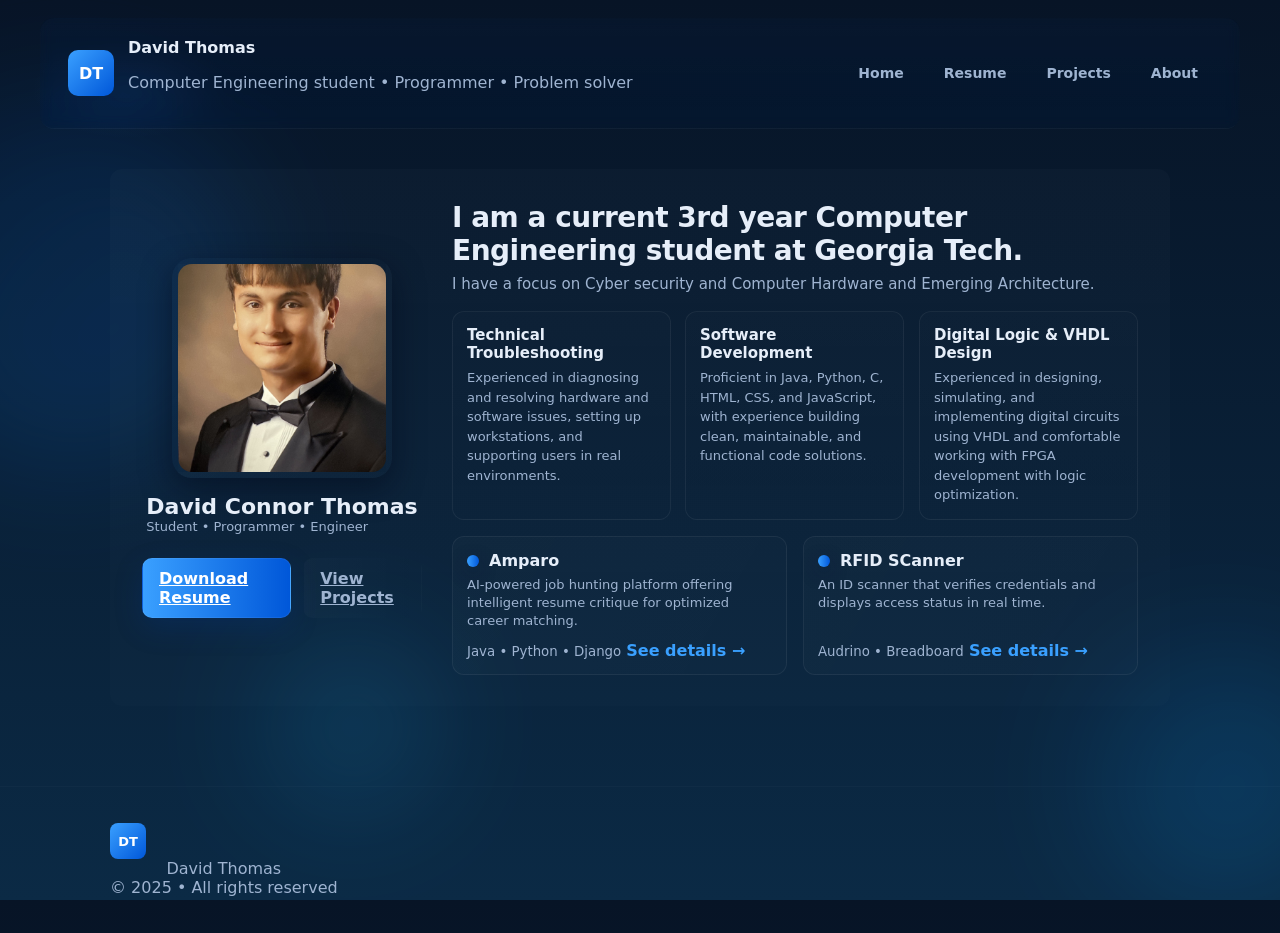
<file: index.html>
<!doctype html>
<html lang="en">
<head>
  <meta charset="utf-8" />
  <meta name="viewport" content="width=device-width,initial-scale=1" />
  <title>David Thomas — Portfolio</title>
  <link rel="stylesheet" href="assets/styles.css">
</head>
<body>
  <div class="bg-blobs" aria-hidden="true">
    <div class="blob a"></div>
    <div class="blob b"></div>
    <div class="blob c"></div>
  </div>

  <header class="site-header">
    <div class="brand">
      <div class="logo" aria-hidden="true">DT</div>
      <div>
        <h1>David Thomas</h1>
        <p class="muted">Computer Engineering student • Programmer • Problem solver</p>
      </div>
    </div>

    <nav class="primary-nav" aria-label="Main navigation">
      <a href="index.html" class="nav-link" aria-current="page">Home</a>
      <a href="resume.html" class="nav-link">Resume</a>
      <a href="projects.html" class="nav-link">Projects</a>
      <a href="about.html" class="nav-link">About</a>
    </nav>
  </header>

  <main class="container">
    <section class="hero reveal" id="hero">
      <div class="profile-wrap">
        <img class="profile" src="headshot.jpg" alt="Your Name — profile photo">
        <div>
          <p class="name">David Connor Thomas</p>
          <p class="role muted">Student • Programmer • Engineer </p>
        </div>

        <div class="actions">
          <a class="btn primary" href="resume.html" role="button">Download Resume</a>
          <a class="btn" href="projects.html" role="button">View Projects</a>
        </div>
      </div>

      <div class="summary">
        <h2 class="headline">I am a current 3rd year Computer Engineering student at Georgia Tech.</h2>
        <p class="subheadline muted">I have a focus on Cyber security and Computer Hardware and Emerging Architecture.</p>

        <div class="features">
          <div class="card">
            <h3>Technical Troubleshooting</h3>
            <p class="muted">Experienced in diagnosing and resolving hardware and software issues, setting up workstations, and supporting users in real environments.</p>
          </div>
          <div class="card">
            <h3>Software Development</h3>
            <p class="muted">Proficient in Java, Python, C, HTML, CSS, and JavaScript, with experience building clean, maintainable, and functional code solutions.</p>
          </div>
          <div class="card">
            <h3>Digital Logic & VHDL Design</h3>
            <p class="muted">Experienced in designing, simulating, and implementing digital circuits using VHDL and comfortable working with FPGA development with logic optimization.</p>
          </div>
        </div>

        <div class="projects-preview reveal" aria-live="polite">
          <!-- entire card is clickable and text will wrap correctly -->
          <a class="project" href="projects.html" tabindex="0" aria-label="Project Alpha — open projects page">
            <div>
              <div class="meta">
                <span class="dot" aria-hidden="true"></span>
                <strong>Amparo</strong>
              </div>
              <p class="muted short">AI-powered job hunting platform offering intelligent resume critique for optimized career matching.</p>
            </div>
            <div class="project-footer">
              <small class="muted">Java • Python • Django</small>
              <span class="link-accent" aria-hidden="true">See details →</span>
            </div>
          </a>

          <a class="project" href="projects.html" tabindex="0" aria-label="Project Beta — open projects page">
            <div>
              <div class="meta"><span class="dot" aria-hidden="true"></span><strong>RFID SCanner</strong></div>
              <p class="muted short">An ID scanner that verifies credentials and displays access status in real time.</p>
            </div>
            <div class="project-footer">
              <small class="muted">Audrino • Breadboard</small>
              <span class="link-accent" aria-hidden="true">See details →</span>
            </div>
          </a>
        </div>
      </div>
    </section>
  </main>

  <footer class="site-footer">
    <div class="footer-inner">
      <div class="brand-small">
        <div class="logo small">DT</div>
        <div>
          <div class="footer-name">David Thomas</div>
          <div class="muted small">© 2025 • All rights reserved</div>
        </div>
      </div>

      <div class="socials">
        <a href="#" aria-label="GitHub" class="social">
          <!-- GitHub svg -->
        </a>
        <a href="#" aria-label="Twitter" class="social">
          <!-- Twitter svg -->
        </a>
      </div>
    </div>
  </footer>

  <script src="assets/scripts.js" defer></script>
</body>
</html>
</file>
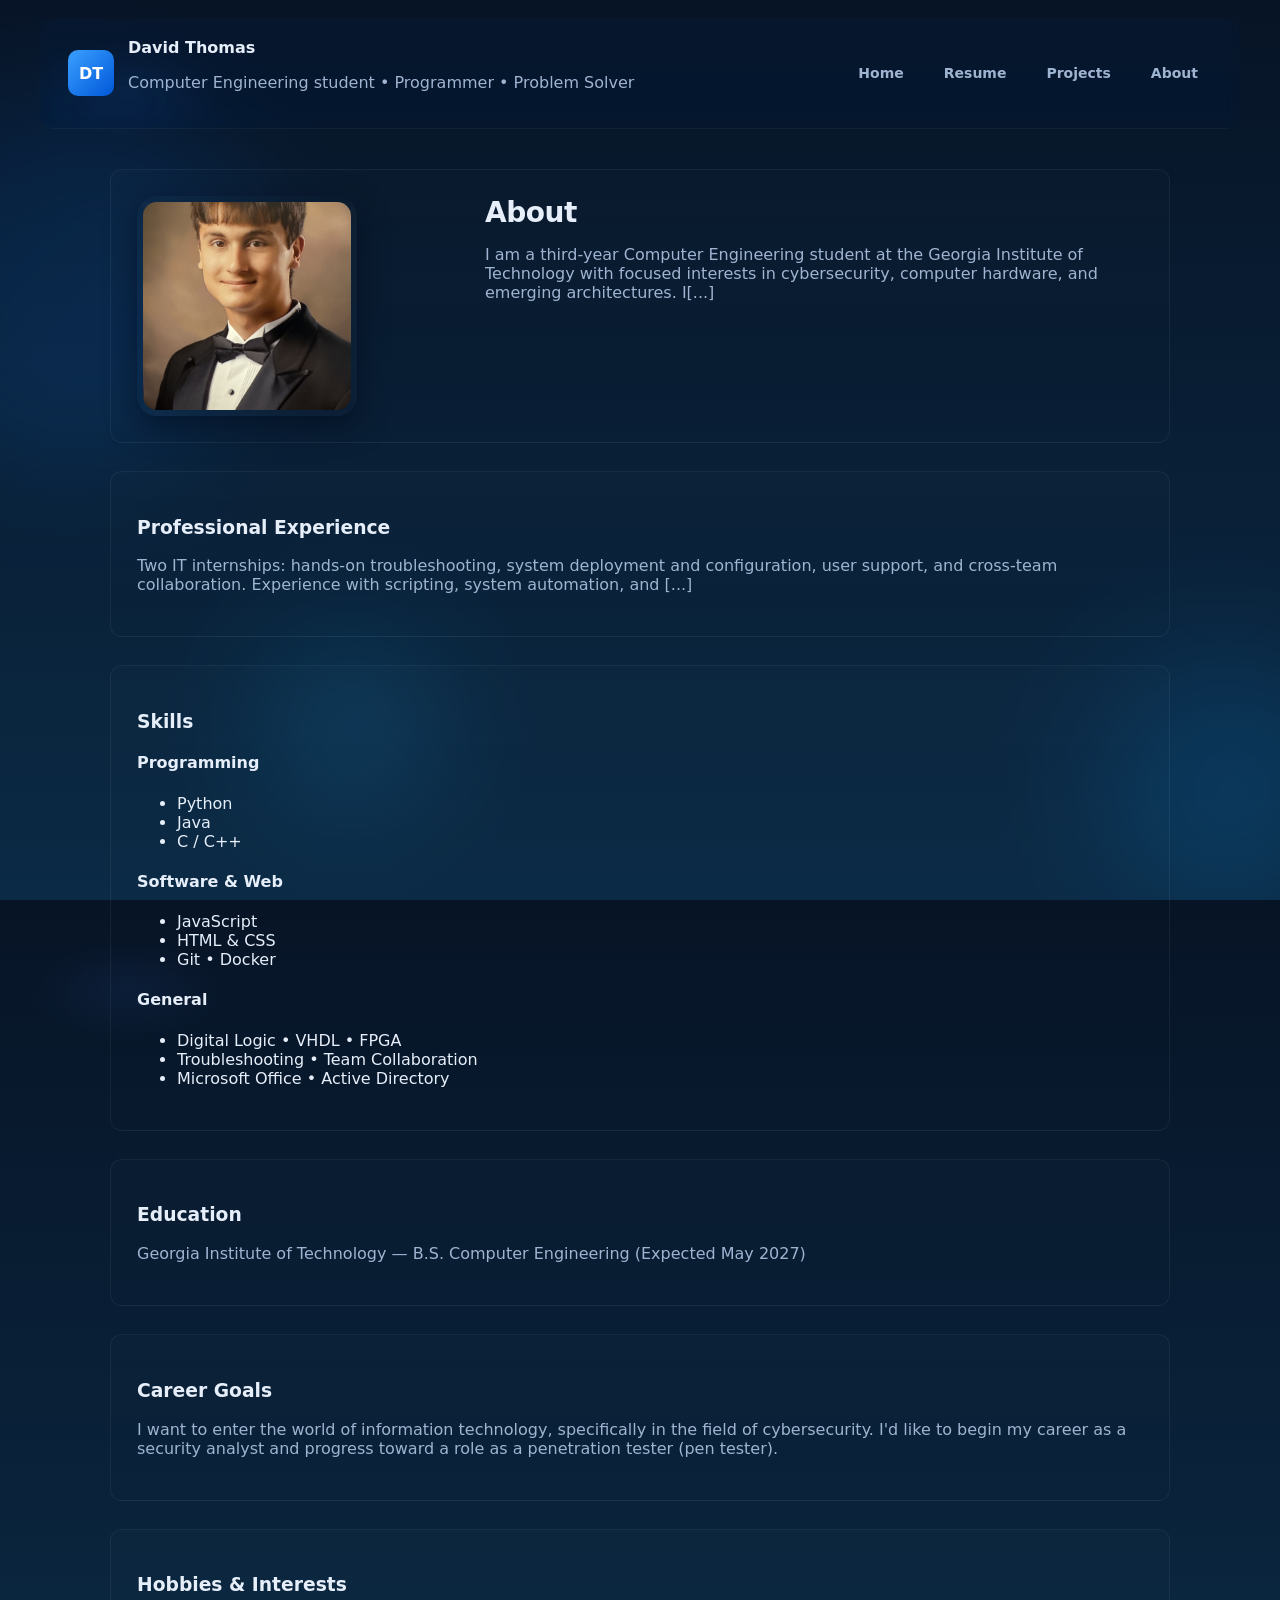
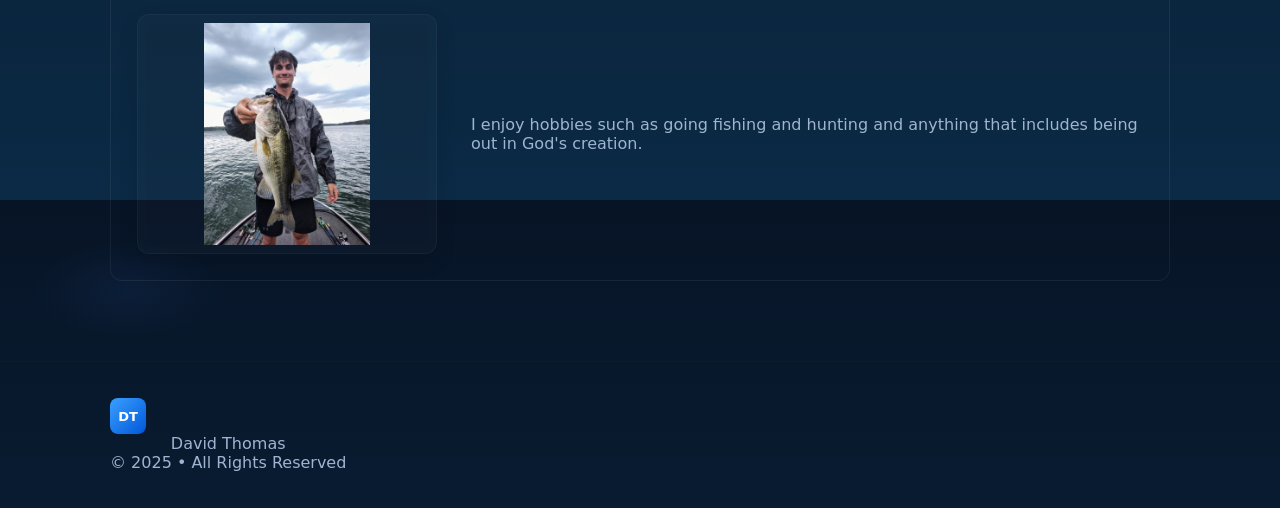
<file: about.html>
<!doctype html>
<html lang="en">
<head>
  <meta charset="utf-8" />
  <meta name="viewport" content="width=device-width,initial-scale=1" />
  <title>About — David Thomas</title>
  <link rel="stylesheet" href="assets/styles.css">
</head>
<body>
  <div class="bg-blobs" aria-hidden="true">
    <div class="blob a"></div>
    <div class="blob b"></div>
    <div class="blob c"></div>
  </div>

  <header class="site-header">
    <div class="brand">
      <div class="logo" aria-hidden="true">DT</div>
      <div>
        <h1>David Thomas</h1>
        <p class="muted">Computer Engineering student • Programmer • Problem Solver</p>
      </div>
    </div>

    <nav class="primary-nav" aria-label="Main navigation">
      <a href="index.html" class="nav-link">Home</a>
      <a href="resume.html" class="nav-link">Resume</a>
      <a href="projects.html" class="nav-link">Projects</a>
      <a href="about.html" class="nav-link" aria-current="page">About</a>
    </nav>
  </header>

  <main class="container about">
    <section class="content-card content-grid">
      <img class="profile" src="headshot.jpg" alt="David Thomas — profile photo">
      <div>
        <h2 class="headline">About</h2>
        <p class="muted">I am a third-year Computer Engineering student at the Georgia Institute of Technology with focused interests in cybersecurity, computer hardware, and emerging architectures. I[...]</p>
      </div>
    </section>

    <section class="content-card">
      <h3>Professional Experience</h3>
      <p class="muted">Two IT internships: hands-on troubleshooting, system deployment and configuration, user support, and cross-team collaboration. Experience with scripting, system automation, and [...]
</p>
    </section>

    <section class="content-card">
      <h3>Skills</h3>
      <div class="skills-blob" aria-label="Skills">
        <div class="skills-column">
          <h4>Programming</h4>
          <ul>
            <li>Python</li>
            <li>Java</li>
            <li>C / C++</li>
          </ul>
        </div>
        <div class="skills-column">
          <h4>Software & Web</h4>
          <ul>
            <li>JavaScript</li>
            <li>HTML & CSS</li>
            <li>Git • Docker</li>
          </ul>
        </div>
        <div class="skills-column">
          <h4>General</h4>
          <ul>
            <li>Digital Logic • VHDL • FPGA</li>
            <li>Troubleshooting • Team Collaboration</li>
            <li>Microsoft Office • Active Directory</li>
          </ul>
        </div>
      </div>
    </section>

    <section class="content-card">
      <h3>Education</h3>
      <p class="muted">Georgia Institute of Technology — B.S. Computer Engineering (Expected May 2027)</p>
    </section>

    <section class="content-card">
      <h3>Career Goals</h3>
      <p class="muted">I want to enter the world of information technology, specifically in the field of cybersecurity. I'd like to begin my career as a security analyst and progress toward a role as a penetration tester (pen tester).</p>
    </section>

    <section class="content-card">
      <h3>Hobbies & Interests</h3>

      <!-- image left, text right on desktop; stacked on mobile -->
      <div class="hobby-grid">
        <div class="img-box about-img-box" aria-hidden="false">
          <img class="hobby-img" src="fish.jpg" alt="Fishing outdoors — David Thomas" loading="lazy">
        </div>

        <div class="hobby-text">
          <p class="muted">I enjoy hobbies such as going fishing and hunting and anything that includes being out in God's creation.</p>
        </div>
      </div>
    </section>
  </main>

  <footer class="site-footer">
    <div class="footer-inner">
      <div class="brand-small">
        <div class="logo small">DT</div>
        <div>
          <div class="footer-name">David Thomas</div>
          <div class="muted small">© 2025 • All Rights Reserved</div>
        </div>
      </div>
    </div>
  </footer>

  <script src="assets/scripts.js" defer></script>
</body>
</html>
</file>
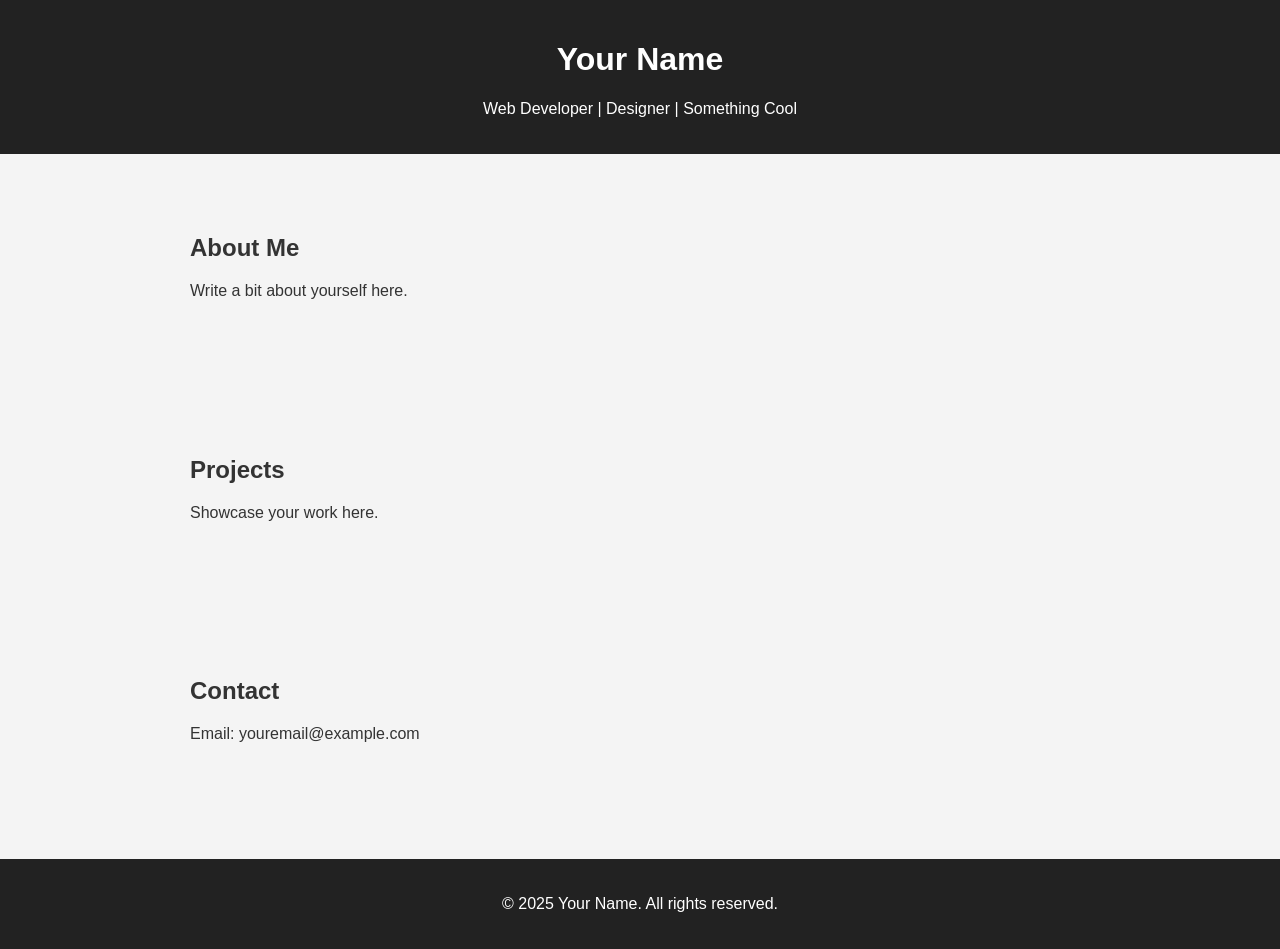
<file: eportfolio.html>
<!DOCTYPE html>
<html lang="en">
<head>
    <meta charset="UTF-8" />
    <meta name="viewport" content="width=device-width, initial-scale=1.0" />
    <title>My Portfolio</title>
    <style>
        body {
            margin: 0;
            font-family: Arial, sans-serif;
            background: #f4f4f4;
            color: #333;
        }
        header {
            background: #222;
            color: #fff;
            padding: 20px;
            text-align: center;
        }
        .section {
            padding: 60px 20px;
            max-width: 900px;
            margin: auto;
        }
        footer {
            text-align: center;
            padding: 20px;
            background: #222;
            color: #fff;
            margin-top: 40px;
        }
    </style>
</head>
<body>
    <header>
        <h1>Your Name</h1>
        <p>Web Developer | Designer | Something Cool</p>
    </header>

    <div class="section" id="about">
        <h2>About Me</h2>
        <p>Write a bit about yourself here.</p>
    </div>

    <div class="section" id="projects">
        <h2>Projects</h2>
        <p>Showcase your work here.</p>
    </div>

    <div class="section" id="contact">
        <h2>Contact</h2>
        <p>Email: youremail@example.com</p>
    </div>

    <footer>
        <p>&copy; 2025 Your Name. All rights reserved.</p>
    </footer>
</body>
</html>
</file>
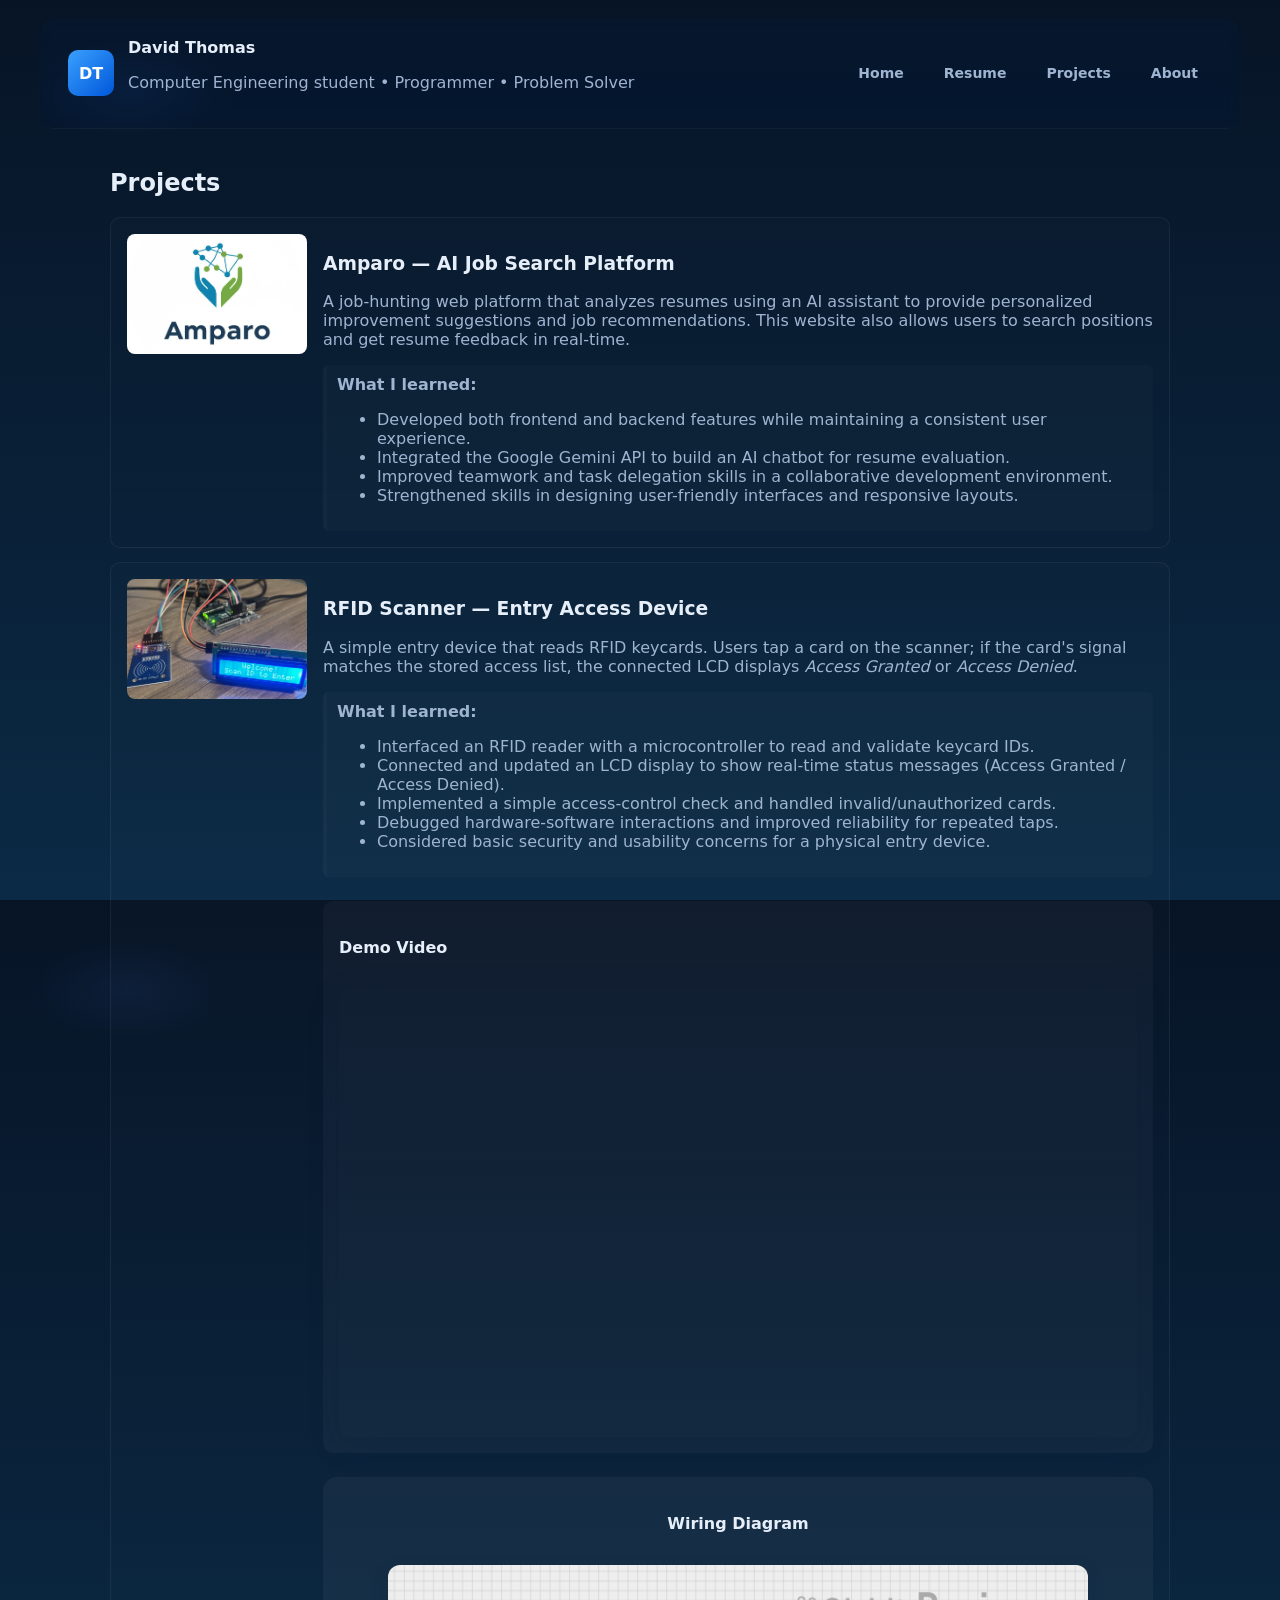
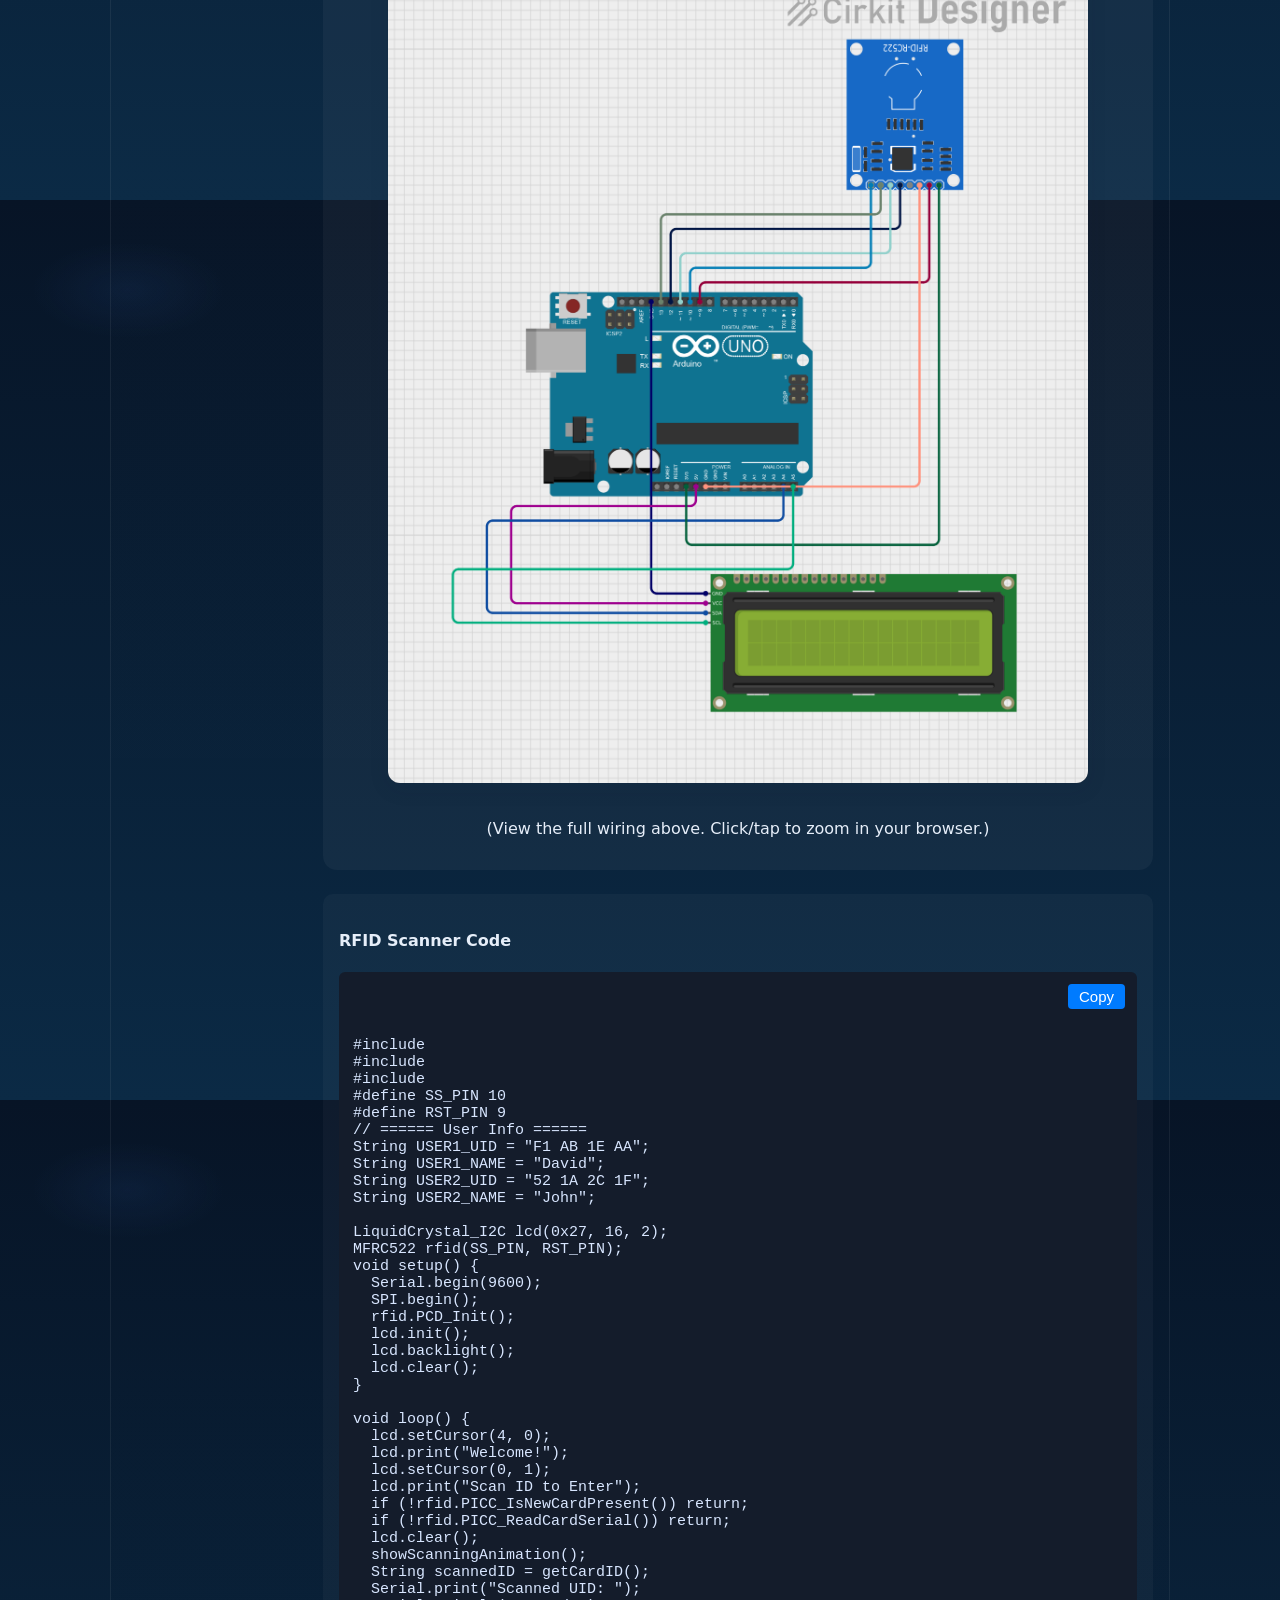
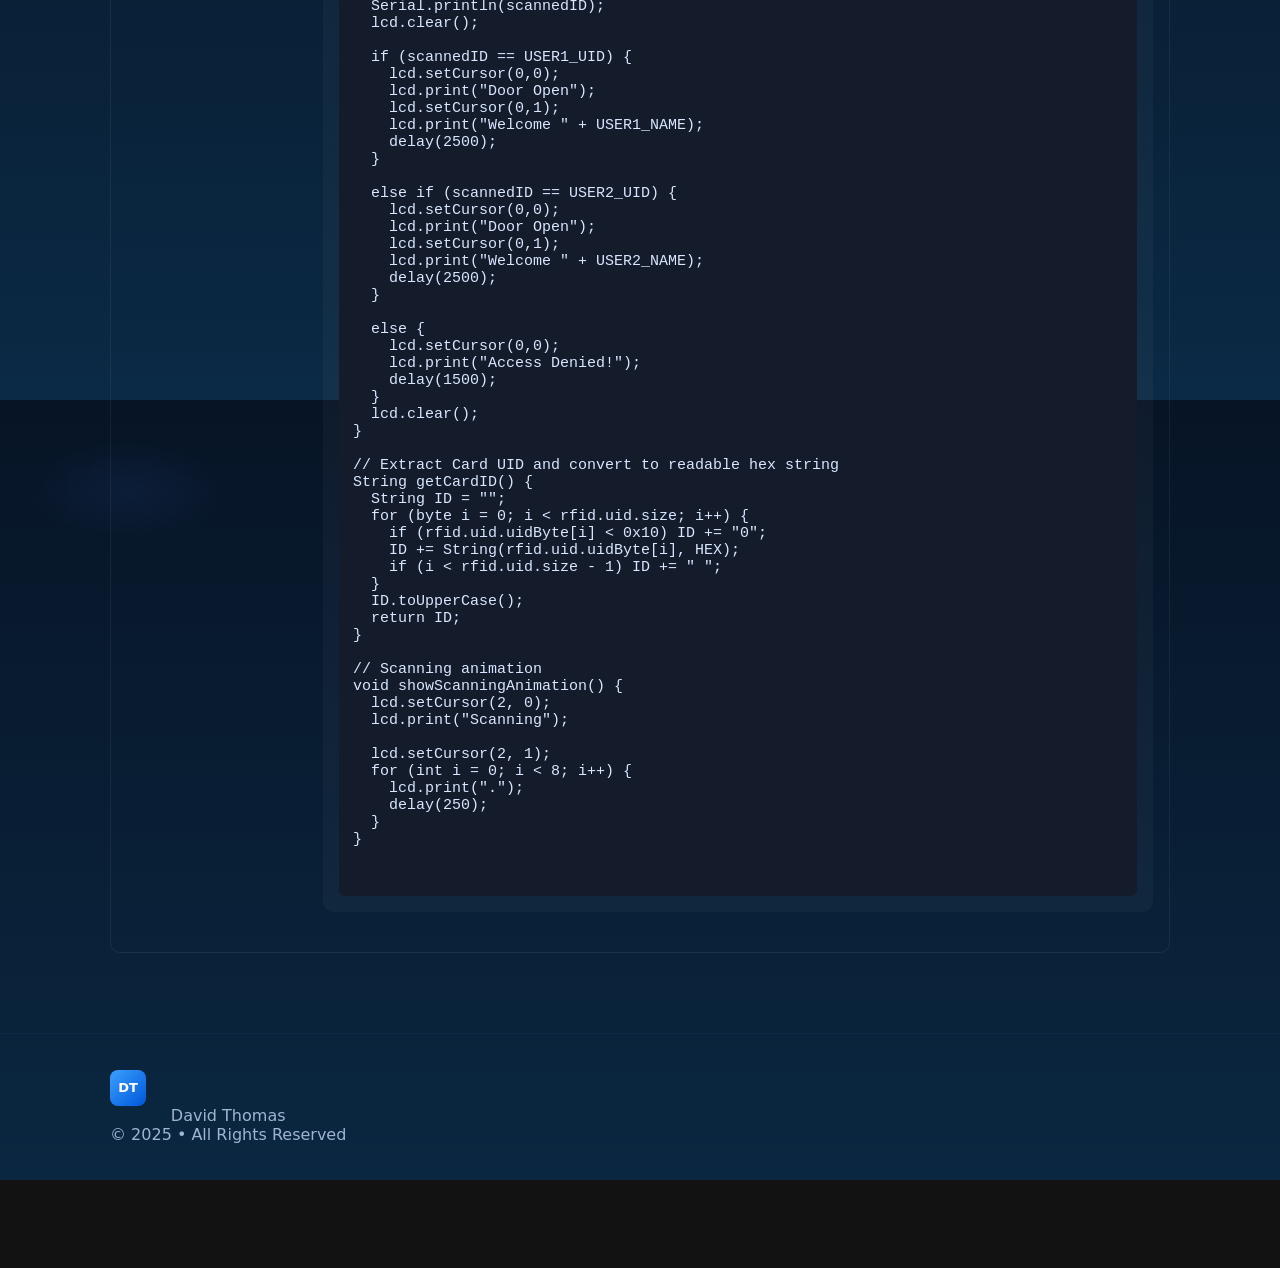
<file: project.html>
<!doctype html>
<html lang="en">
<head>
  <meta charset="utf-8" />
  <meta http-equiv="refresh" content="0; URL=projects.html">
  <meta name="viewport" content="width=device-width,initial-scale=1" />
  <title>Redirecting…</title>
</head>
<body>
  <p>If you are not redirected automatically, <a href="projects.html">click here to go to Projects</a>.</p>
</body>
</html>
</file>
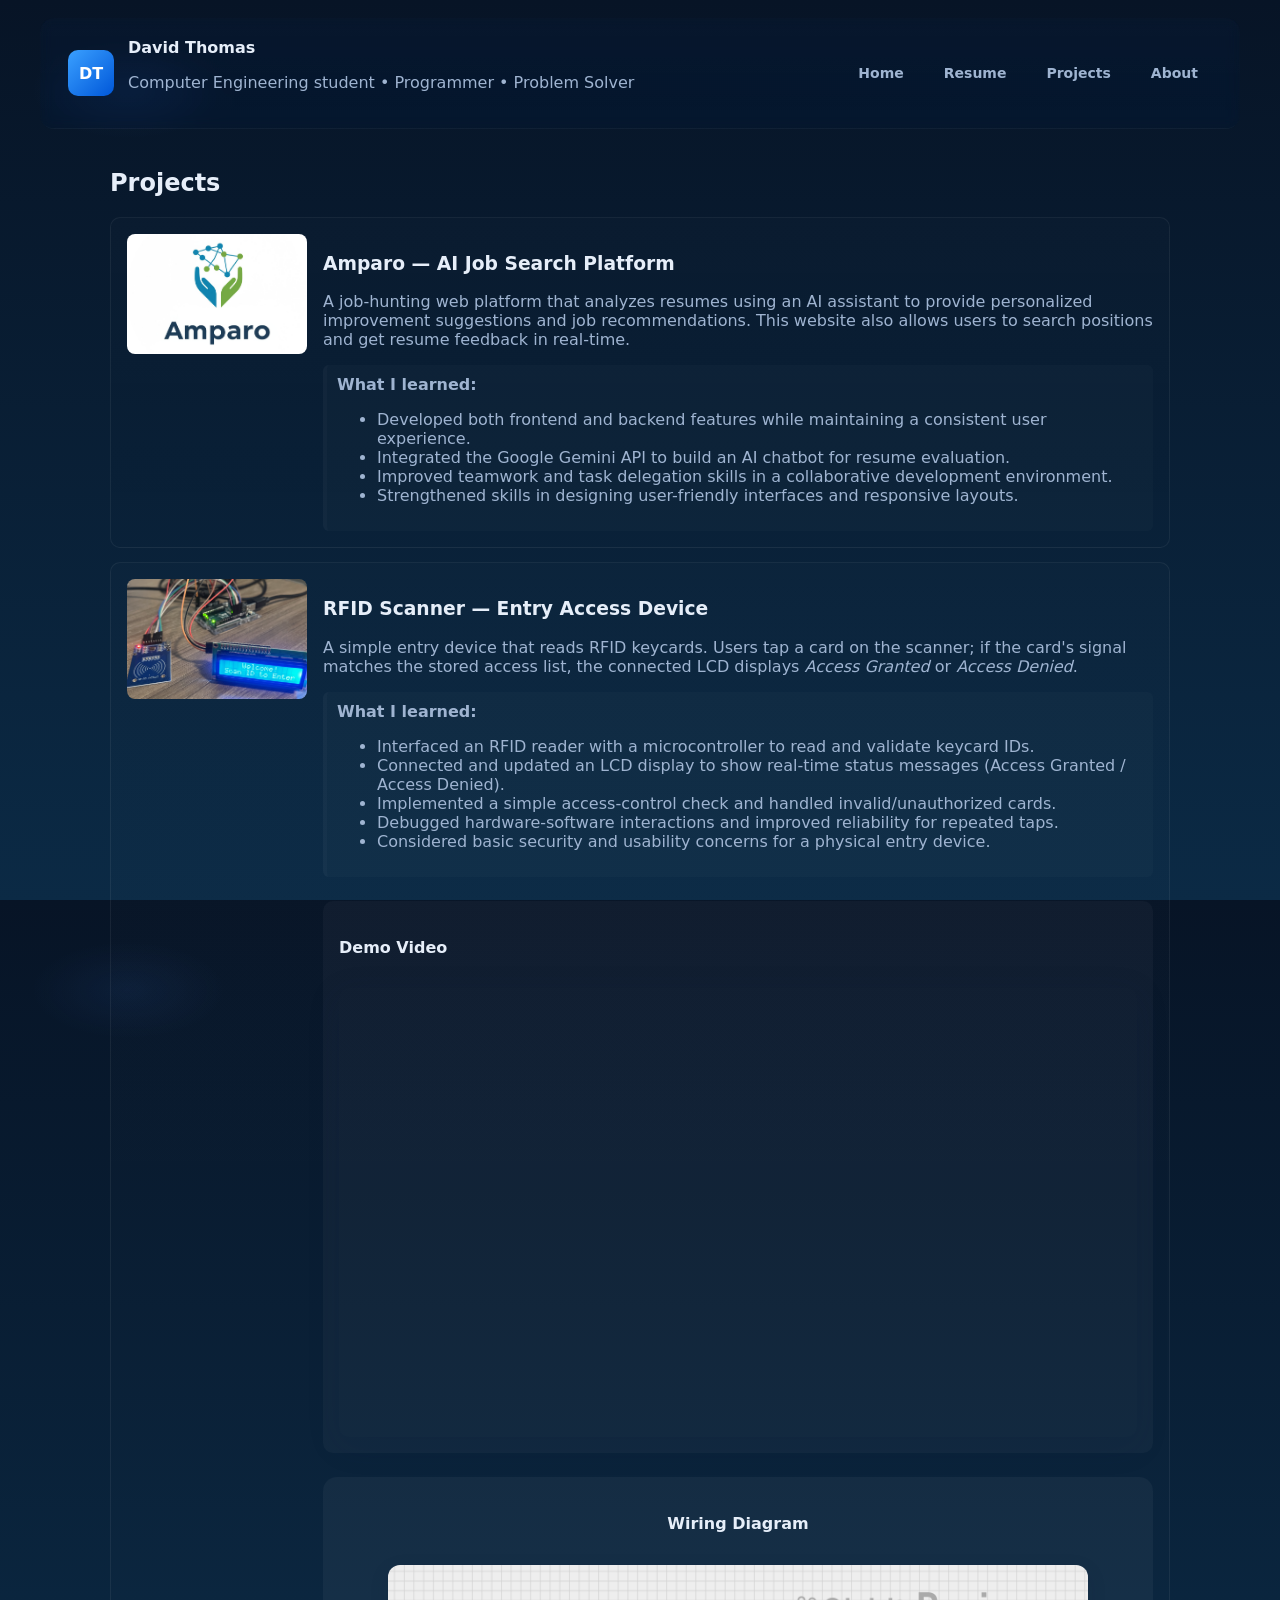
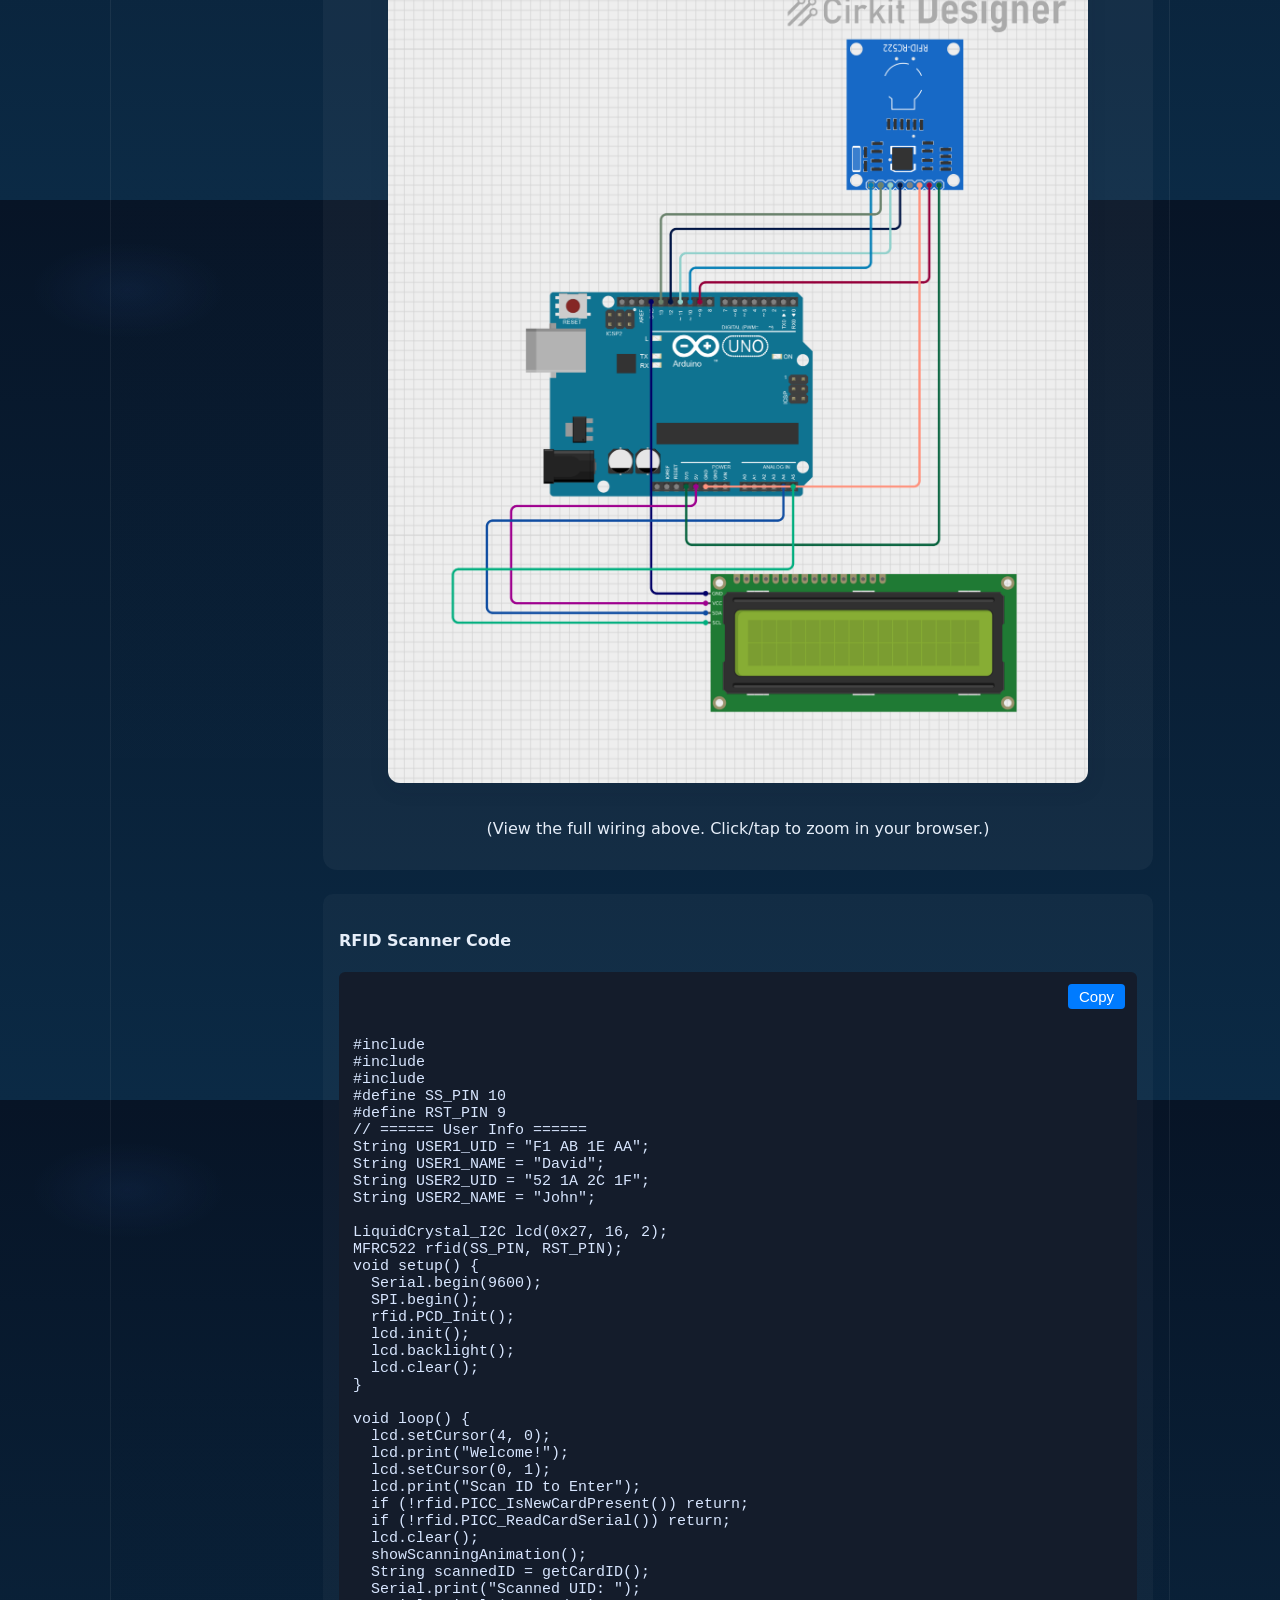
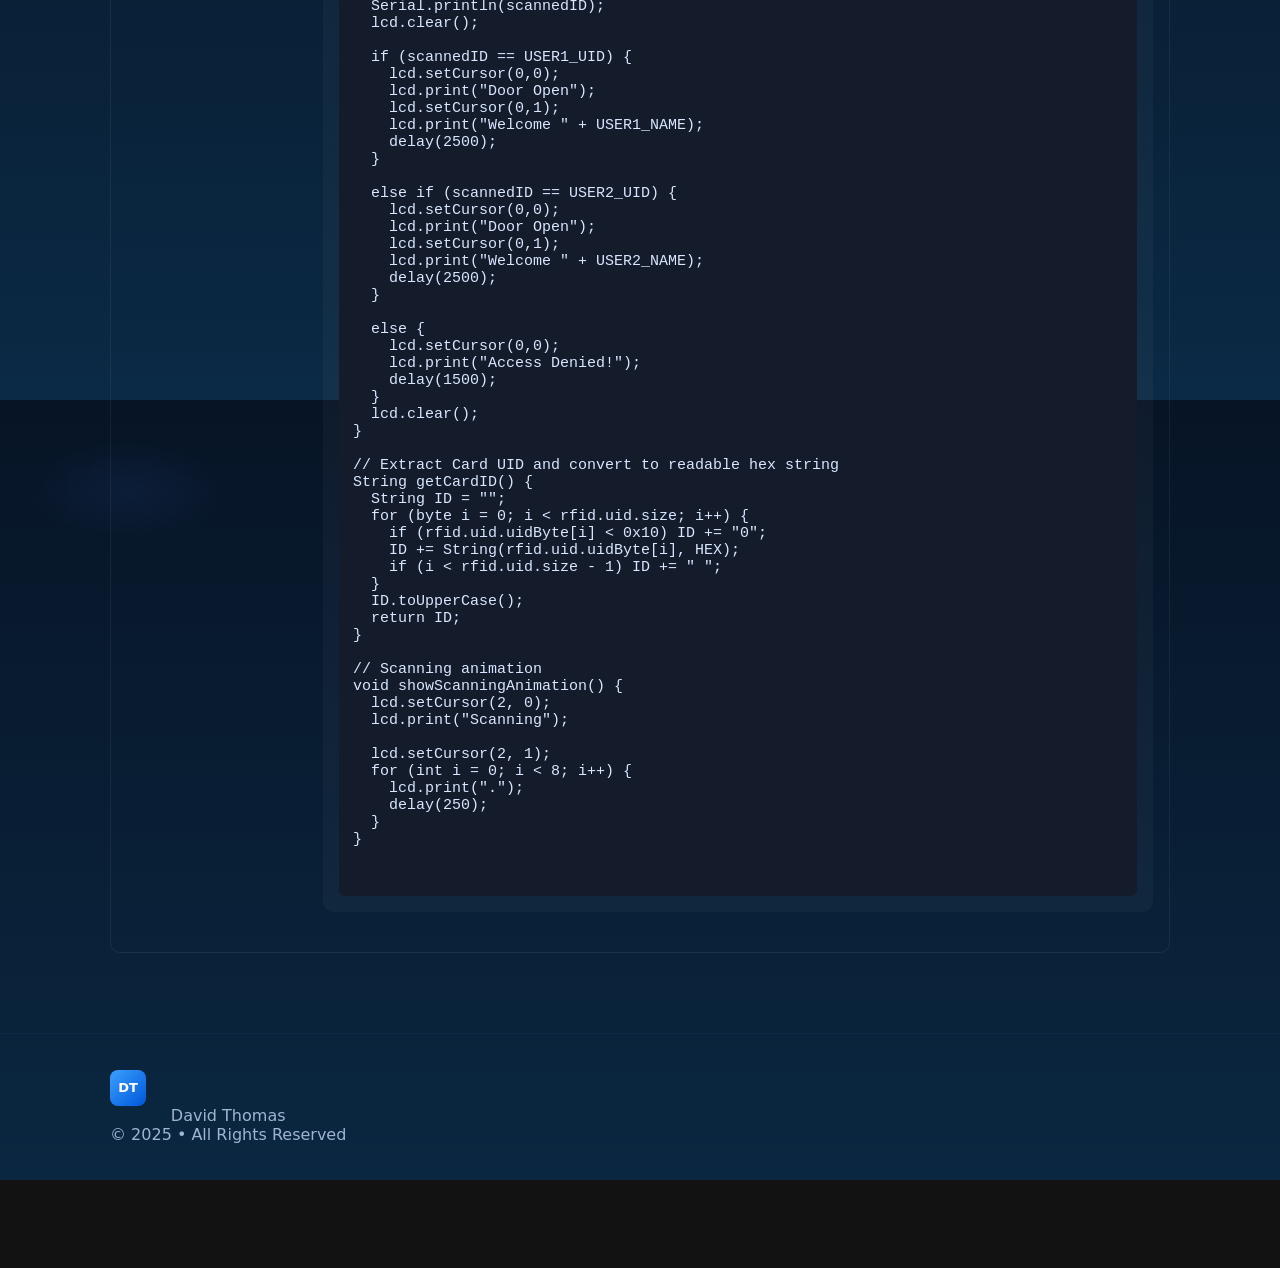
<file: projects.html>
<!doctype html>
<html lang="en">
<head>
  <meta charset="utf-8" />
  <meta name="viewport" content="width=device-width,initial-scale=1" />
  <title>Projects — David Thomas</title>
  <link rel="stylesheet" href="assets/styles.css">
  <style>
    .video-section {
      margin: 1.5em 0;
      background: rgba(255,255,255,0.03);
      padding: 16px;
      border-radius: 10px;
      display: flex;
      flex-direction: column;
      gap: 10px;
    }
    .video-embed-container {
      width: 100%;
      display: flex;
      justify-content: center;
      align-items: center;
    }
    .video-embed-container iframe {
      width: 100%;
      max-width: 800px;
      aspect-ratio: 16 / 9;
      min-height: 350px;
      max-height: 450px;
      border-radius: 10px;
      box-shadow: 0 8px 32px rgba(10,30,60,0.15);
    }
    .wiring-section {
      margin: 1.5em 0;
      background: rgba(255,255,255,0.04);
      padding: 16px;
      border-radius: 14px;
      display: flex;
      flex-direction: column;
      gap: 10px;
      align-items: center;
    }
    .wiring-diagram-img {
      width: 100%;
      max-width: 700px;
      height: auto;
      border-radius: 12px;
      box-shadow: 0 6px 20px rgba(10,30,60,0.10);
      background: #151d29;
      margin-bottom: 10px;
      display: block;
    }
    .code-section {
      margin: 1.5em 0;
      background: rgba(255,255,255,0.03);
      padding: 16px;
      border-radius: 10px;
    }
    .code-block {
      position: relative;
      background: #141c2b;
      color: #d8e6ff;
      padding: 14px;
      border-radius: 6px;
      font-family: 'Fira Mono', Monaco, monospace;
      white-space: pre;
      overflow-x: auto;
      margin-top: 8px;
      font-size: 15px;
    }
    .copy-btn {
      position: absolute;
      top: 12px;
      right: 12px;
      background: #007bff;
      color: #fff;
      border: none;
      padding: 4px 11px;
      cursor: pointer;
      border-radius: 4px;
      font-size: 15px;
      transition: background 0.16s;
    }
    .copy-btn:active { background: #004d99; }
    @media (max-width:900px){
      .video-embed-container iframe { max-width: 100vw; min-height:200px; }
      .wiring-diagram-img { max-width: 96vw; }
    }
  </style>
</head>
<body>
  <header class="site-header">
    <div class="brand">
      <div class="logo" aria-hidden="true">DT</div>
      <div>
        <h1>David Thomas</h1>
        <p class="muted">Computer Engineering student • Programmer • Problem Solver</p>
      </div>
    </div>

    <nav class="primary-nav" aria-label="Main navigation">
      <a href="index.html" class="nav-link">Home</a>
      <a href="resume.html" class="nav-link">Resume</a>
      <a href="projects.html" class="nav-link" aria-current="page">Projects</a>
      <a href="about.html" class="nav-link">About</a>
    </nav>
  </header>

  <main class="container project-page">
    <h2>Projects</h2>

    <article class="project-card">
      <img class="project-image" src="logo.jpg" alt="Amparo — screenshot">
      <div>
        <h3>Amparo — AI Job Search Platform</h3>
        <p class="muted">A job-hunting web platform that analyzes resumes using an AI assistant to provide personalized improvement suggestions and job recommendations. This website also allows users to search positions and get resume feedback in real-time.</p>
        <div class="learn-box">
          <strong>What I learned:</strong>
          <ul>
            <li>Developed both frontend and backend features while maintaining a consistent user experience.</li>
            <li>Integrated the Google Gemini API to build an AI chatbot for resume evaluation.</li>
            <li>Improved teamwork and task delegation skills in a collaborative development environment.</li>
            <li>Strengthened skills in designing user-friendly interfaces and responsive layouts.</li>
          </ul>
        </div>
      </div>
    </article>

    <article class="project-card">
      <img class="project-image" src="RFID.jpg" alt="RFID Scanner — photo">
      <div>
        <h3>RFID Scanner — Entry Access Device</h3>
        <p class="muted">A simple entry device that reads RFID keycards. Users tap a card on the scanner; if the card's signal matches the stored access list, the connected LCD displays <em>Access Granted</em> or <em>Access Denied</em>.</p>
        <div class="learn-box">
          <strong>What I learned:</strong>
          <ul>
            <li>Interfaced an RFID reader with a microcontroller to read and validate keycard IDs.</li>
            <li>Connected and updated an LCD display to show real‑time status messages (Access Granted / Access Denied).</li>
            <li>Implemented a simple access-control check and handled invalid/unauthorized cards.</li>
            <li>Debugged hardware-software interactions and improved reliability for repeated taps.</li>
            <li>Considered basic security and usability concerns for a physical entry device.</li>
          </ul>
        </div>

        <section class="video-section">
          <h4>Demo Video</h4>
          <div class="video-embed-container">
            <iframe
              src="https://www.youtube.com/embed/ODEoK52VvYA"
              title="RFID Scanner Demo Video"
              frameborder="0"
              allow="autoplay; clipboard-write; encrypted-media; picture-in-picture"
              allowfullscreen>
            </iframe>
          </div>
        </section>

        <section class="wiring-section">
          <h4>Wiring Diagram</h4>
          <img class="wiring-diagram-img" src="circuit.png" alt="Wiring diagram for RFID Scanner project">
          <p>(View the full wiring above. Click/tap to zoom in your browser.)</p>
        </section>

        <section class="code-section">
          <h4>RFID Scanner Code</h4>
          <div class="code-block" id="code-rfid">
            <button class="copy-btn" onclick="copyCode('code-rfid', this)">Copy</button>
<code>
#include <LiquidCrystal_I2C.h>
#include <SPI.h>
#include <MFRC522.h>
#define SS_PIN 10
#define RST_PIN 9
// ====== User Info ======
String USER1_UID = "F1 AB 1E AA";   
String USER1_NAME = "David";        
String USER2_UID = "52 1A 2C 1F";   
String USER2_NAME = "John";       

LiquidCrystal_I2C lcd(0x27, 16, 2);
MFRC522 rfid(SS_PIN, RST_PIN);
void setup() {
  Serial.begin(9600);
  SPI.begin();
  rfid.PCD_Init();
  lcd.init();
  lcd.backlight();
  lcd.clear();
}
  
void loop() {
  lcd.setCursor(4, 0);
  lcd.print("Welcome!");
  lcd.setCursor(0, 1);
  lcd.print("Scan ID to Enter");
  if (!rfid.PICC_IsNewCardPresent()) return;
  if (!rfid.PICC_ReadCardSerial()) return;
  lcd.clear();
  showScanningAnimation(); 
  String scannedID = getCardID();
  Serial.print("Scanned UID: ");
  Serial.println(scannedID);
  lcd.clear();
  
  if (scannedID == USER1_UID) {
    lcd.setCursor(0,0);
    lcd.print("Door Open");
    lcd.setCursor(0,1);
    lcd.print("Welcome " + USER1_NAME);
    delay(2500);
  } 
  
  else if (scannedID == USER2_UID) {
    lcd.setCursor(0,0);
    lcd.print("Door Open");
    lcd.setCursor(0,1);
    lcd.print("Welcome " + USER2_NAME);
    delay(2500);
  } 
  
  else {
    lcd.setCursor(0,0);
    lcd.print("Access Denied!");
    delay(1500);
  }
  lcd.clear();
}
  
// Extract Card UID and convert to readable hex string
String getCardID() {
  String ID = "";
  for (byte i = 0; i < rfid.uid.size; i++) {
    if (rfid.uid.uidByte[i] < 0x10) ID += "0";
    ID += String(rfid.uid.uidByte[i], HEX);
    if (i < rfid.uid.size - 1) ID += " ";
  }
  ID.toUpperCase();
  return ID;
}
                       
// Scanning animation 
void showScanningAnimation() {
  lcd.setCursor(2, 0);
  lcd.print("Scanning");

  lcd.setCursor(2, 1);
  for (int i = 0; i < 8; i++) {
    lcd.print(".");
    delay(250);
  }
}
</code>
          </div>
        </section>
      </div>
    </article>
  </main>

  <footer class="site-footer">
    <div class="footer-inner">
      <div class="brand-small">
        <div class="logo small">DT</div>
        <div>
          <div class="footer-name">David Thomas</div>
          <div class="muted small">© 2025 • All Rights Reserved</div>
        </div>
      </div>
    </div>
  </footer>

  <script src="assets/scripts.js" defer></script>
  <script>
    function copyCode(codeId, button) {
      const codeBlock = document.querySelector(`#${codeId} code`);
      if (!codeBlock) return;
      const text = codeBlock.innerText;
      navigator.clipboard.writeText(text).then(() => {
        button.textContent = "Copied!";
        setTimeout(() => { button.textContent = "Copy"; }, 1500);
      });
    }
  </script>
</body>
</html>
</file>
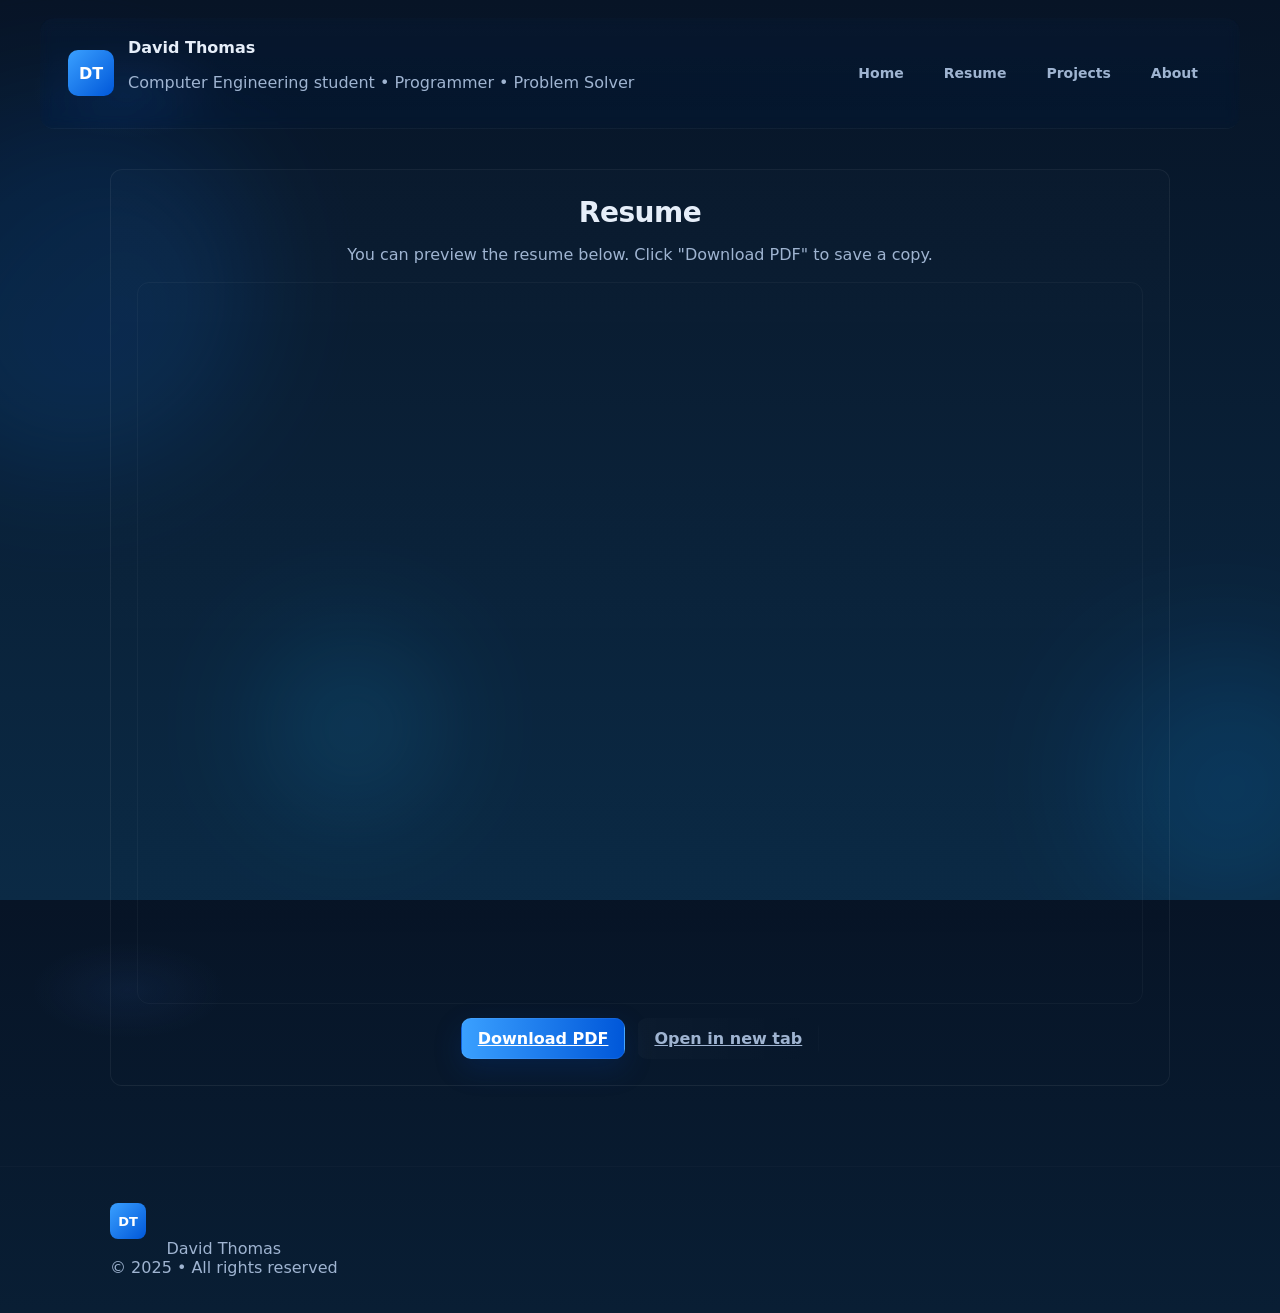
<file: resume.html>
<!doctype html>
<html lang="en">
<head>
  <meta charset="utf-8" />
  <meta name="viewport" content="width=device-width,initial-scale=1" />
  <title>Resume — David Thomas</title>
  <link rel="stylesheet" href="assets/styles.css">
  <style>
    /* Minimal page-specific styles for embedded PDF */
    .pdf-wrap { margin-top:18px; border-radius:12px; overflow:hidden; border:1px solid rgba(255,255,255,0.04); }
    .pdf-wrap iframe { width:100%; height:720px; border:0; display:block; }
    @media (max-width:900px) {
      .pdf-wrap iframe { height:520px; }
    }
    .resume-actions { margin-top:14px; display:flex; gap:12px; justify-content:center; }
  </style>
</head>
<body>
  <div class="bg-blobs" aria-hidden="true">
    <div class="blob a"></div>
    <div class="blob b"></div>
    <div class="blob c"></div>
  </div>

  <header class="site-header">
    <div class="brand">
      <div class="logo" aria-hidden="true">DT</div>
      <div>
        <h1>David Thomas</h1>
        <p class="muted">Computer Engineering student • Programmer • Problem Solver</p>
      </div>
    </div>

    <nav class="primary-nav" aria-label="Main navigation">
      <a href="index.html" class="nav-link">Home</a>
      <a href="resume.html" class="nav-link" aria-current="page">Resume</a>
      <a href="projects.html" class="nav-link">Projects</a>
      <a href="about.html" class="nav-link">About</a>
      
    </nav>
  </header>

  <main class="container">
    <section class="content-card reveal">
      <h2 class="headline">Resume</h2>
      <p class="muted">You can preview the resume below. Click "Download PDF" to save a copy.</p>

      <!-- Embedded PDF: place your PDF at assets/YourName_Resume.pdf -->
      <div class="pdf-wrap">
        <iframe src="resume.pdf" title="David Thomas — Resume (PDF)"></iframe>
      </div>

      <div class="resume-actions">
        <!-- download attribute causes direct download in most browsers; keep file in assets folder -->
        <a class="btn primary" href="assets/YourName_Resume.pdf" download="David_Thomas_Resume.pdf">Download PDF</a>

        <!-- fallback / open in new tab -->
        <a class="btn" href="resume.pdf" target="_blank" rel="noopener">Open in new tab</a>
      </div>
    </section>
  </main>

  <footer class="site-footer">
    <div class="footer-inner">
      <div class="brand-small">
        <div class="logo small">DT</div>
        <div>
          <div class="footer-name">David Thomas</div>
          <div class="muted small">© 2025 • All rights reserved</div>
        </div>
      </div>

      
    </div>
  </footer>

  <script src="assets/scripts.js" defer></script>
</body>
</html>
</file>
<file: assets/styles.css>
:root{
  --bg-1: #071426;
  --bg-2: #0b2a45;
  --muted: #9fb4d1;
  --accent-1: #3aa0ff;
  --accent-2: #0057d9;
  --glass-border: rgba(255,255,255,0.06);
  --shadow: 0 10px 30px rgba(2,8,23,0.6);
  --radius: 14px;
  color-scheme: dark;
}

*{box-sizing:border-box}
html,body{height:100%}
body{
  margin:0;
  font-family:Inter, system-ui, -apple-system, "Segoe UI", Roboto, "Helvetica Neue", Arial;
  background: radial-gradient(1200px 600px at 10% 10%, rgba(46,86,163,0.12), transparent 8%),
              linear-gradient(180deg, var(--bg-1) 0%, var(--bg-2) 100%);
  color:#e6eef9;
  -webkit-font-smoothing:antialiased;
  -moz-osx-font-smoothing:grayscale;
  overflow-x:hidden;
}

/* background blobs */
.bg-blobs{ position:fixed; inset:0; pointer-events:none; z-index:0; overflow:hidden; mix-blend-mode:screen }
.blob{ position:absolute; filter: blur(60px) saturate(120%); opacity:0.18; transform-origin:center; animation:float 12s ease-in-out infinite; border-radius:50% }
.blob.a{ width:380px; height:380px; background:linear-gradient(135deg,#062a5b,#1b6bd6); left:-10%; top:10%; animation-duration:18s }
.blob.b{ width:260px; height:260px; background:linear-gradient(135deg,#02325d,#00a0ff); right:-5%; bottom:0; animation-duration:14s; animation-delay:2s }
.blob.c{ width:180px; height:180px; background:linear-gradient(135deg,#064d6a,#3ab4ff); left:20%; bottom:10%; animation-duration:20s; animation-delay:4s }
@keyframes float{ 0%{ transform:translateY(0) scale(1) } 50%{ transform:translateY(-24px) scale(1.04) } 100%{ transform:translateY(0) scale(1) } }

/* header */
.site-header{
  position:relative; z-index:5; display:flex; align-items:center; justify-content:space-between; gap:20px;
  padding:20px 28px; max-width:1200px; margin:18px auto 0;
  background:linear-gradient(180deg, rgba(255,255,255,0.01), transparent);
  border-bottom: 1px solid rgba(255,255,255,0.03); backdrop-filter: blur(6px) saturate(120%); border-radius:var(--radius);
}
.brand{ display:flex; gap:14px; align-items:center }
.logo{ width:46px; height:46px; border-radius:10px; background:linear-gradient(135deg,var(--accent-1),var(--accent-2)); display:flex; align-items:center; justify-content:center; font-weight:800; color:white }
.site-header h1{ font-size:16px; margin:0 }
.muted{ color:var(--muted) }

.primary-nav{ display:flex; gap:12px; align-items:center }
.primary-nav .nav-link{ color:var(--muted); text-decoration:none; padding:10px 14px; border-radius:10px; transition:all 220ms ease; font-weight:600; font-size:14px }
.primary-nav .nav-link:hover{ color:#fff; transform:translateY(-3px); background:linear-gradient(90deg, rgba(255,255,255,0.03), rgba(255,255,255,0.02)); box-shadow: 0 6px 18px rgba(3,12,32,0.45) }
.cta{ padding:10px 14px; background:linear-gradient(90deg,var(--accent-1),var(--accent-2)); color:white; border:none; border-radius:10px; font-weight:700; box-shadow: 0 6px 20px rgba(12,60,160,0.2) }

.container{ position:relative; z-index:2; max-width:1100px; margin:40px auto 80px; padding:0 20px }

/* hero */
.hero{ display:grid; grid-template-columns: 280px 1fr; gap:30px; align-items:center; background: linear-gradient(180deg, rgba(255,255,255,0.02), rgba(255,255,255,0.01)); padding:32px; border-radius:12px }
.profile-wrap{ display:flex; flex-direction:column; align-items:center; gap:16px; transform:translateZ(0) }
.profile{ width:220px; height:220px; border-radius:20px; object-fit:cover; border:6px solid transparent; background:linear-gradient(135deg, rgba(255,255,255,0.02), transparent); box-shadow: 0 10px 30px rgba(2,8,23,0.5) }
.profile.large{ width:300px; height:300px; border-radius:18px }
.profile::after{ content:""; position:absolute; inset:0; margin:6px; border-radius:16px; pointer-events:none; background:linear-gradient(120deg, rgba(58,160,255,0.12), rgba(0,87,217,0.06)); mix-blend-mode:screen }
.name{ font-size:22px; font-weight:800; margin:0 }
.role{ color:var(--muted); margin:0; font-size:13px }

.intro{ padding:10px 6px; color:#d9eaff; line-height:1.6; font-size:15px }
.actions{ display:flex; gap:12px; margin-top:8px; justify-content:center }
.btn{ padding:10px 16px; border-radius:10px; border:1px solid transparent; cursor:pointer; background:linear-gradient(90deg, rgba(255,255,255,0.02), transparent); color:var(--muted); font-weight:700 }
.btn.primary{ background:linear-gradient(90deg,var(--accent-1),var(--accent-2)); color:white; box-shadow: 0 10px 28px rgba(2,60,150,0.24); border: 1px solid rgba(255,255,255,0.06) }
.btn:hover{ transform:translateY(-4px) }
.btn.primary:hover{ box-shadow: 0 20px 48px rgba(2,60,150,0.36) }

/* summary */
.summary{ text-align:left }
.headline{ font-size:28px; margin:0 0 8px; font-weight:800; letter-spacing:-0.5px }
.subheadline{ color:var(--muted); margin:0 0 18px; font-size:15px }

/* cards */
.features{ display:grid; grid-template-columns:repeat(auto-fit,minmax(200px,1fr)); gap:14px; margin-top:8px }
.card{ background: linear-gradient(180deg, rgba(255,255,255,0.01), transparent); border-radius:12px; padding:14px; border:1px solid var(--glass-border); transition:transform 320ms cubic-bezier(.2,.9,.3,1); will-change:transform }
.card:hover{ transform:translateY(-8px) scale(1.01); box-shadow: 0 26px 48px rgba(2,8,40,0.6) }
.card h3{ margin:0 0 6px; font-size:15px }
.card p{ margin:0; color:var(--muted); font-size:13px; line-height:1.5 }

/* -------------------------------------------------------------
   Project preview and project-card styles (fixed for wrapping,
   full-card clickable preview, and image sizing)
   ------------------------------------------------------------- */

/* Projects preview grid */
.projects-preview, .projects-grid{ display:grid; grid-template-columns: repeat(auto-fit, minmax(240px, 1fr)); gap:16px; margin-top:16px }

/* Make the preview itself an anchor or a block — supports anchor.project */
.project {
  display:flex;
  flex-direction:column;
  justify-content:space-between;
  gap:10px;
  padding:14px;
  border-radius:12px;
  background: linear-gradient(120deg, rgba(255,255,255,0.02), rgba(255,255,255,0.01));
  border:1px solid var(--glass-border);
  text-decoration:none;
  color:inherit;
  min-height:auto;
  overflow:visible; /* important so text isn't clipped */
  transition:transform 240ms ease, box-shadow 240ms ease;
}
.project:hover, .project:focus { transform:translateY(-6px); box-shadow: 0 22px 40px rgba(1,14,48,0.5); outline: none; }

/* small meta & dot */
.meta{ display:flex; gap:10px; align-items:center; margin-bottom:6px; }
.dot{ width:12px; height:12px; border-radius:50%; background:linear-gradient(90deg,var(--accent-1),var(--accent-2)); box-shadow:0 6px 18px rgba(3,18,50,0.45); flex:0 0 12px; }

/* ensure descriptions wrap and are not cut off */
.project .short, .project p {
  white-space:normal;
  overflow-wrap:break-word;
  word-break:break-word;
  margin:0;
  color:var(--muted);
  font-size:13px;
  line-height:1.4;
}

/* project-card (detailed project page) */
.project-card {
  display:grid;
  grid-template-columns:180px 1fr;
  gap:16px;
  align-items:start;
  padding:16px;
  border-radius:10px;
  margin-bottom:14px;
  background: linear-gradient(180deg, rgba(255,255,255,0.01), rgba(255,255,255,0.00));
  border:1px solid var(--glass-border);
}

/* project-card image sizing — fixed logical size on desktop, responsive on mobile */
.project-card .project-image {
  width:180px;
  height:120px;
  object-fit:cover;
  border-radius:8px;
  display:block;
  max-width:100%;
  aspect-ratio:3/2;
  flex-shrink:0;
  max-height:120px;
}

/* learn box on project page */
.learn-box { background: rgba(255,255,255,0.02); border-left:4px solid rgba(255,255,255,0.02); padding:10px; border-radius:6px; margin-top:10px; color:var(--muted); }

/* resume & layout */
.content-card, .contact-card{ margin-top:28px; text-align:center; padding:26px; border-radius:12px; border:1px solid var(--glass-border); background:linear-gradient(180deg, rgba(255,255,255,0.01), rgba(255,255,255,0.00)) }
.content-grid{ display:grid; grid-template-columns: 320px 1fr; gap:28px; align-items:start }
.resume-grid{ display:grid; grid-template-columns: 1fr 280px; gap:28px; align-items:start }
.timeline-item{ margin-bottom:14px }
.timeline-title{ font-weight:700 }

/* footer */
.site-footer{ text-align:center; color:var(--muted); margin-top:40px; padding:30px 12px; border-top:1px solid rgba(255,255,255,0.02) }
.footer-inner{ max-width:1100px; margin:0 auto; padding:6px 20px; display:flex; align-items:center; justify-content:space-between; gap:8px; flex-wrap:wrap }
.logo.small{ width:36px; height:36px; border-radius:8px; font-size:13px; display:flex; align-items:center; justify-content:center; background:linear-gradient(135deg,var(--accent-1),var(--accent-2)) }

/* utilities & accessibility */
.reveal{ opacity:0; transform:translateY(20px); transition:all 700ms cubic-bezier(.2,.9,.3,1); will-change:transform,opacity }
.reveal.visible{ opacity:1; transform:translateY(0) }
.link-accent{ color:var(--accent-1); text-decoration:none; font-weight:700 }

/* responsive */
@media (max-width:900px){
  .hero{ grid-template-columns: 1fr; text-align:center }
  .content-grid, .resume-grid{ grid-template-columns: 1fr; text-align:center }
  .summary{text-align:center}
  .site-header{ flex-direction:column; align-items:flex-start; gap:8px; padding:16px }
  .primary-nav{ width:100%; justify-content:flex-end }
  .container{ margin:24px auto 60px }
}

/* small screens: stack project cards and let images be full-width */
@media (max-width:700px){
  .about .content-grid, .hobby-grid, .project-page .project-card { grid-template-columns: 1fr; }
  .about .profile, .hobby-img { margin:0 auto; }
  .skills-blob { flex-direction:column; }
  .project-page .project-card img, .project-card .project-image { width:100%; height:auto; max-height:none; aspect-ratio:auto; }
}

/* smaller screen fallback for projects-preview */
@media (max-width:540px){
  .projects-preview { grid-template-columns: 1fr; }
  .project { padding:12px; }
}
/* Hobby image: same boxed/bubble style as project images */
.hobby-grid {
  display: grid;
  grid-template-columns: 180px 1fr; /* image box + text */
  gap: 12px;
  align-items: center;
}

/* Make hobby image bubble larger so image isn't cut off */
.about-img-box {
  width: 240px;               /* increased from 180 -> 240 */
  height: 160px;              /* increased from 120 -> 160 */
  background: linear-gradient(180deg, rgba(255,255,255,0.01), rgba(255,255,255,0.00));
  border: 1px solid rgba(255,255,255,0.04);
  border-radius: 12px;        /* slightly larger radius to match bigger box */
  display: flex;
  align-items: center;
  justify-content: center;
  overflow: hidden;
  padding: 8px;               /* slightly larger padding */
  box-shadow: 0 8px 22px rgba(1,10,30,0.12);
  flex-shrink: 0;
  margin-right: 14px;
}

/* ensure the image fits the box without stretching and without cropping */
.about-img-box img {
  width: 100%;
  height: 100%;
  object-fit: contain;        /* show the full image (no cropping) while preserving aspect ratio */
  object-position: center;    /* center the image inside the box */
  display: block;
  border-radius: 8px;
  background-color: rgba(0,0,0,0.03); /* subtle backdrop for letterbox areas */
}

/* mobile: stack and let the box be full-width while keeping 3:2 ratio */
@media (max-width:700px) {
  .hobby-grid {
    grid-template-columns: 1fr;
    gap: 12px;
  }
  .about-img-box {
    width: 100%;
    height: auto;
    aspect-ratio: 3/2;
    margin: 0 auto;
    padding: 6px;
  }
  .about-img-box img {
    width: 100%;
    height: 100%;
  }
}
/* Merge these additions/changes into assets/styles.css (near the project img-box and project-card rules).
   This makes the hobby image a larger boxed "bubble", positioned left of the text on desktop and stacked on mobile. */

/* Ensure about cards use left-aligned text */
.about .content-card { text-align: left; }

/* Hobby grid: image left, text right on larger screens; stacks on small screens */
.hobby-grid {
  display: grid;
  grid-template-columns: auto 1fr; /* image box + flexible text column */
  gap: 16px;
  align-items: center;
}

/* Larger 'bubble' so hobby photo isn't cut off */
.about-img-box {
  width: 260px;               /* increased a bit more to avoid cropping */
  height: 173px;             /* 3:2 ratio (260x173) */
  background: linear-gradient(180deg, rgba(255,255,255,0.01), rgba(255,255,255,0.00));
  border: 1px solid rgba(255,255,255,0.04);
  border-radius: 14px;
  display: flex;
  align-items: center;
  justify-content: center;
  overflow: hidden;
  padding: 8px;
  box-shadow: 0 8px 26px rgba(1,10,30,0.12);
  flex-shrink: 0;
  margin-right: 16px;
}

/* ensure the image fits the box without stretching and center the crop */
.about-img-box img {
  width: 100%;
  height: 100%;
  object-fit: cover;
  object-position: center;
  display: block;
  border-radius: 8px;
}

/* allow text to wrap properly inside grid column */
.hobby-text { min-width: 0; }

/* Mobile: stack image above text, make image full-width while keeping 3:2 ratio */
@media (max-width:700px) {
  .hobby-grid {
    grid-template-columns: 1fr;
    gap: 12px;
  }
  .about-img-box {
    width: 100%;
    height: auto;
    aspect-ratio: 3/2;
    margin: 0 auto;
    padding: 6px;
  }
  .about-img-box img {
    width: 100%;
    height: 100%;
  }
}
/* Ensure the image fully fits inside the bubble container */
.about-img-box {
  position: relative;
  width: 100%;
  max-width: 300px; /* adjust bubble size as needed */
  aspect-ratio: 1 / 1;
  overflow: hidden;
  border-radius: 50%; /* makes it a bubble */
  display: flex;
  justify-content: center;
  align-items: center;
  background-color: #f0f0f0; /* optional background behind image */
}

/* Make the image fully visible inside the bubble */
.hobby-img {
  width: 100%;
  height: 100%;
  object-fit: contain; /* ensures whole image is visible */
  border-radius: 50%;
}
/* >>> OVERRIDE: ensure hobby image shows full photo (no cropping) and sits in a contained block */

/* Desktop left-block that does not fill the page */
.about .content-card .hobby-grid .about-img-box {
  width: 360px !important;          /* adjust width if you want larger/smaller */
  height: 240px !important;         /* 3:2 block height */
  background: rgba(255,255,255,0.02) !important;
  border: 1px solid rgba(255,255,255,0.04) !important;
  border-radius: 12px !important;
  display: flex !important;
  align-items: center !important;
  justify-content: center !important;
  overflow: hidden !important;
  padding: 8px !important;
  flex-shrink: 0 !important;
  box-shadow: 0 8px 20px rgba(0,0,0,0.12) !important;
  margin-right: 18px !important;
}

/* Show the whole image (no crop) inside the block */
.about .content-card .hobby-grid .about-img-box .hobby-img {
  width: 100% !important;
  height: 100% !important;
  object-fit: contain !important;   /* show full image without cropping */
  object-position: center !important;
  display: block !important;
  border-radius: 8px !important;
  background-color: rgba(0,0,0,0.03) !important; /* subtle letterbox background */
}

/* Layout: image left, text right */
.about .content-card .hobby-grid {
  display: grid !important;
  grid-template-columns: auto 1fr !important;
  gap: 16px !important;
  align-items: center !important;
}

/* Mobile: stack image above text and keep aspect ratio */
@media (max-width:700px) {
  .about .content-card .hobby-grid {
    grid-template-columns: 1fr !important;
    gap: 12px !important;
  }
  .about .content-card .hobby-grid .about-img-box {
    width: 100% !important;
    height: auto !important;
    aspect-ratio: 3 / 2 !important;
    margin: 0 auto 6px !important;
    padding: 6px !important;
  }
  .about .content-card .hobby-grid .about-img-box .hobby-img {
    width: 100% !important;
    height: 100% !important;
    object-fit: contain !important;
  }
}
</file>
